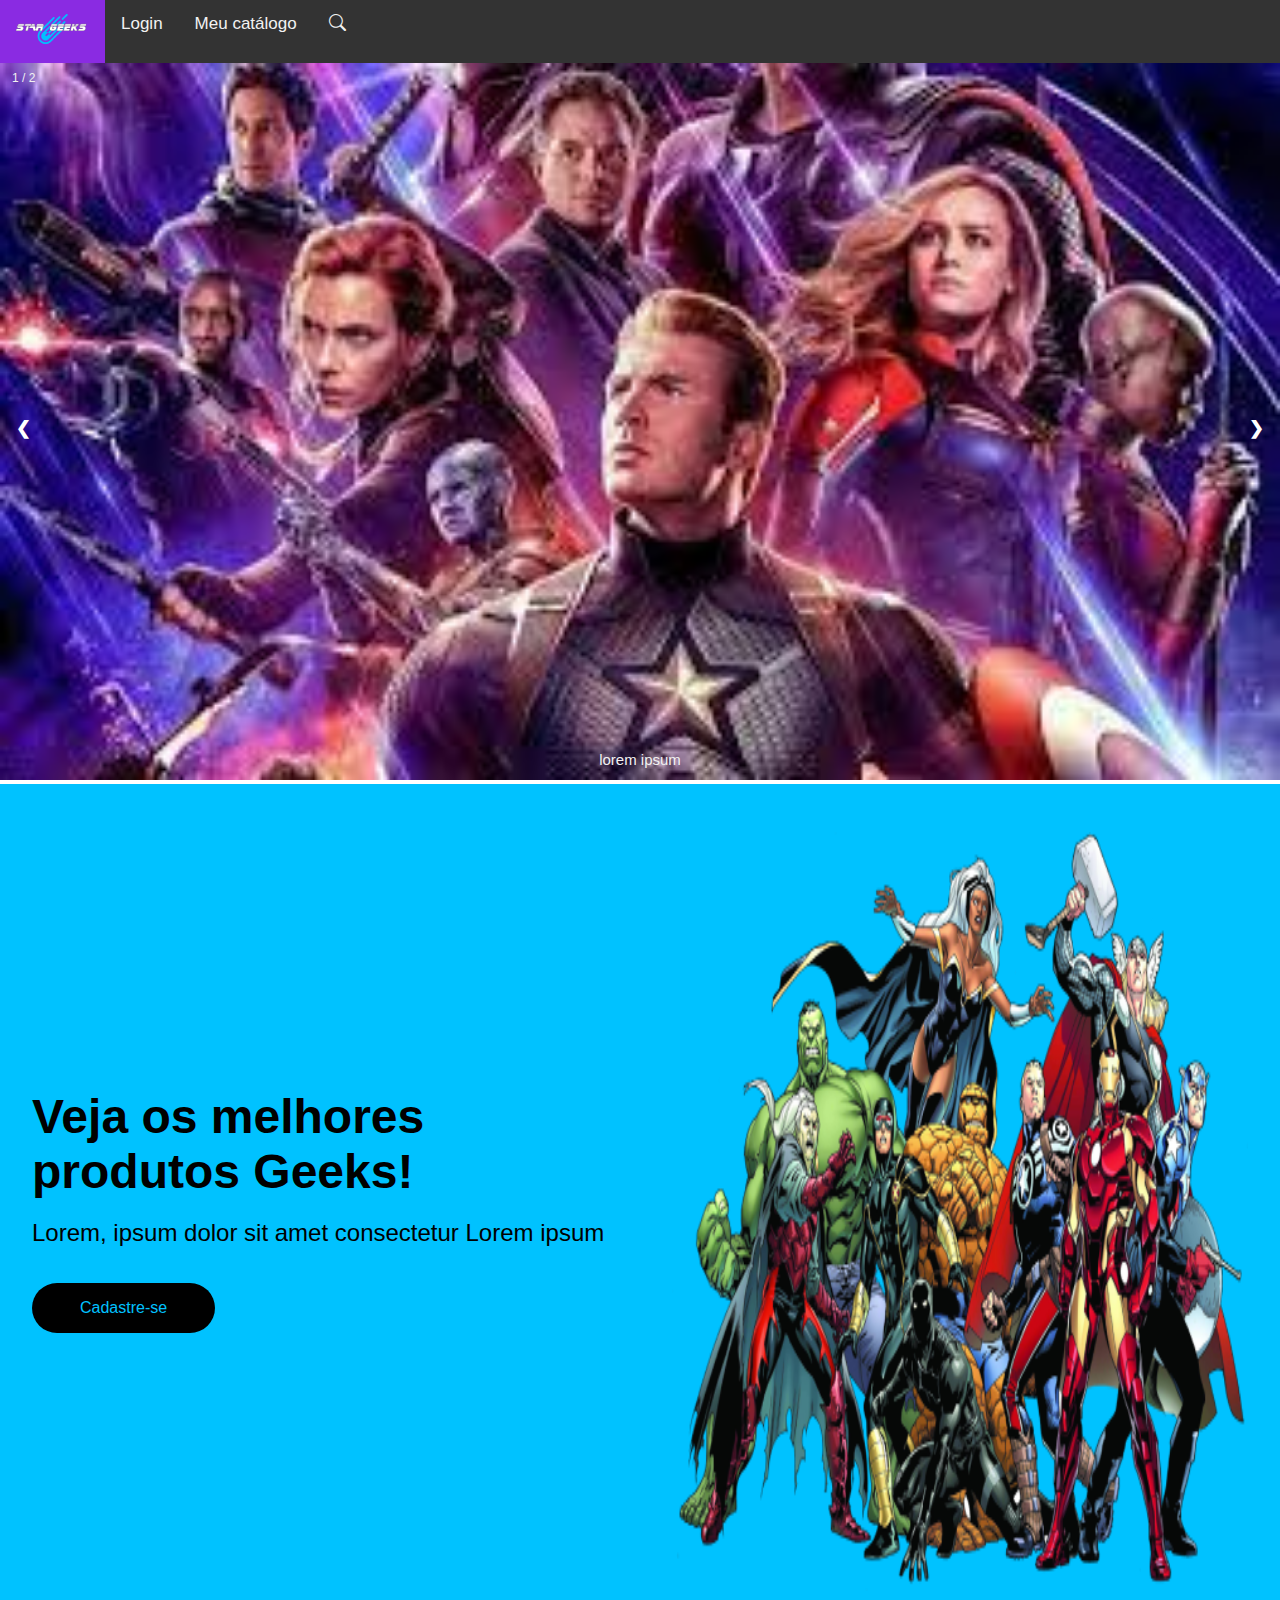
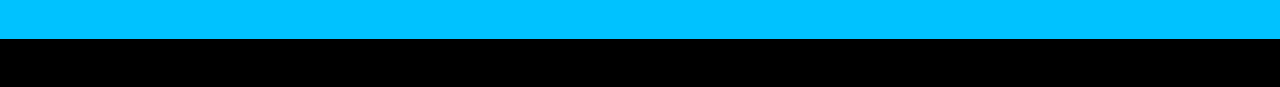
<file: index.html>
<!DOCTYPE html>
<html lang="pt-br">
  <head>
    <meta charset="UTF-8" />
    <meta name="viewport" content="width=device-width, initial-scale=1.0" />
    <title>Index</title>
    <link rel="stylesheet" href="index.css" />
    <link rel="stylesheet" href="https://cdn.jsdelivr.net/npm/bootstrap-icons@1.10.3/font/bootstrap-icons.css">
    <link rel="stylesheet" href="https://cdnjs.cloudflare.com/ajax/libs/font-awesome/4.7.0/css/font-awesome.min.css">
  </head>
  <body>
    <div class="topnav" id="myTopnav">
      <a href="index.html" class="active"><img src="imagens/Group 41.png"></a>
      <a href="login-cadastro.html">Login</a>
      <a href="catalogo.html">Meu catálogo</a>
      <a href="#"><i class="bi bi-search"></i></a>
      <a href="javascript:void(0);" class="icon" onclick="myFunction()">
        <i class="fa fa-bars"></i>
      </a>
    </div>
    <div class="slideshow-container">

      <div class="mySlides fade">
        <div class="numbertext">1 / 2</div>
        <img src="imagens/avengers.jpg" style="width:100%">
        <div class="text">lorem ipsum</div>
      </div>
      
      <div class="mySlides fade">
        <div class="numbertext">2 / 2</div>
        <img src="imagens/sonicmov.jpg" style="width:100%">
        <div class="text">lorem ipsum</div>
      </div>
      
      <a class="prev" onclick="plusSlides(-1)">❮</a>
      <a class="next" onclick="plusSlides(1)">❯</a>
      
    </div>
    <section class="hero">
      <div class="hero-container">
        <div class="column-left">
          <h1>Veja os melhores produtos Geeks!</h1>
          <p>
            Lorem, ipsum dolor sit amet consectetur 
            Lorem ipsum
          </p>
          <button>Cadastre-se</button>
        </div>
        <div class="column-right">
          <img
            src="imagens/Daco_130093.png"
            alt="illustration"
            class="hero-image"
          />
        </div>
      </div>
    </section>
    <footer>
      © 2021-2023 StarGeek.com, Inc. ou suas afiliadas
    </footer>
    <script src="index.js" defer></script>
  </body>
</html>
</file>
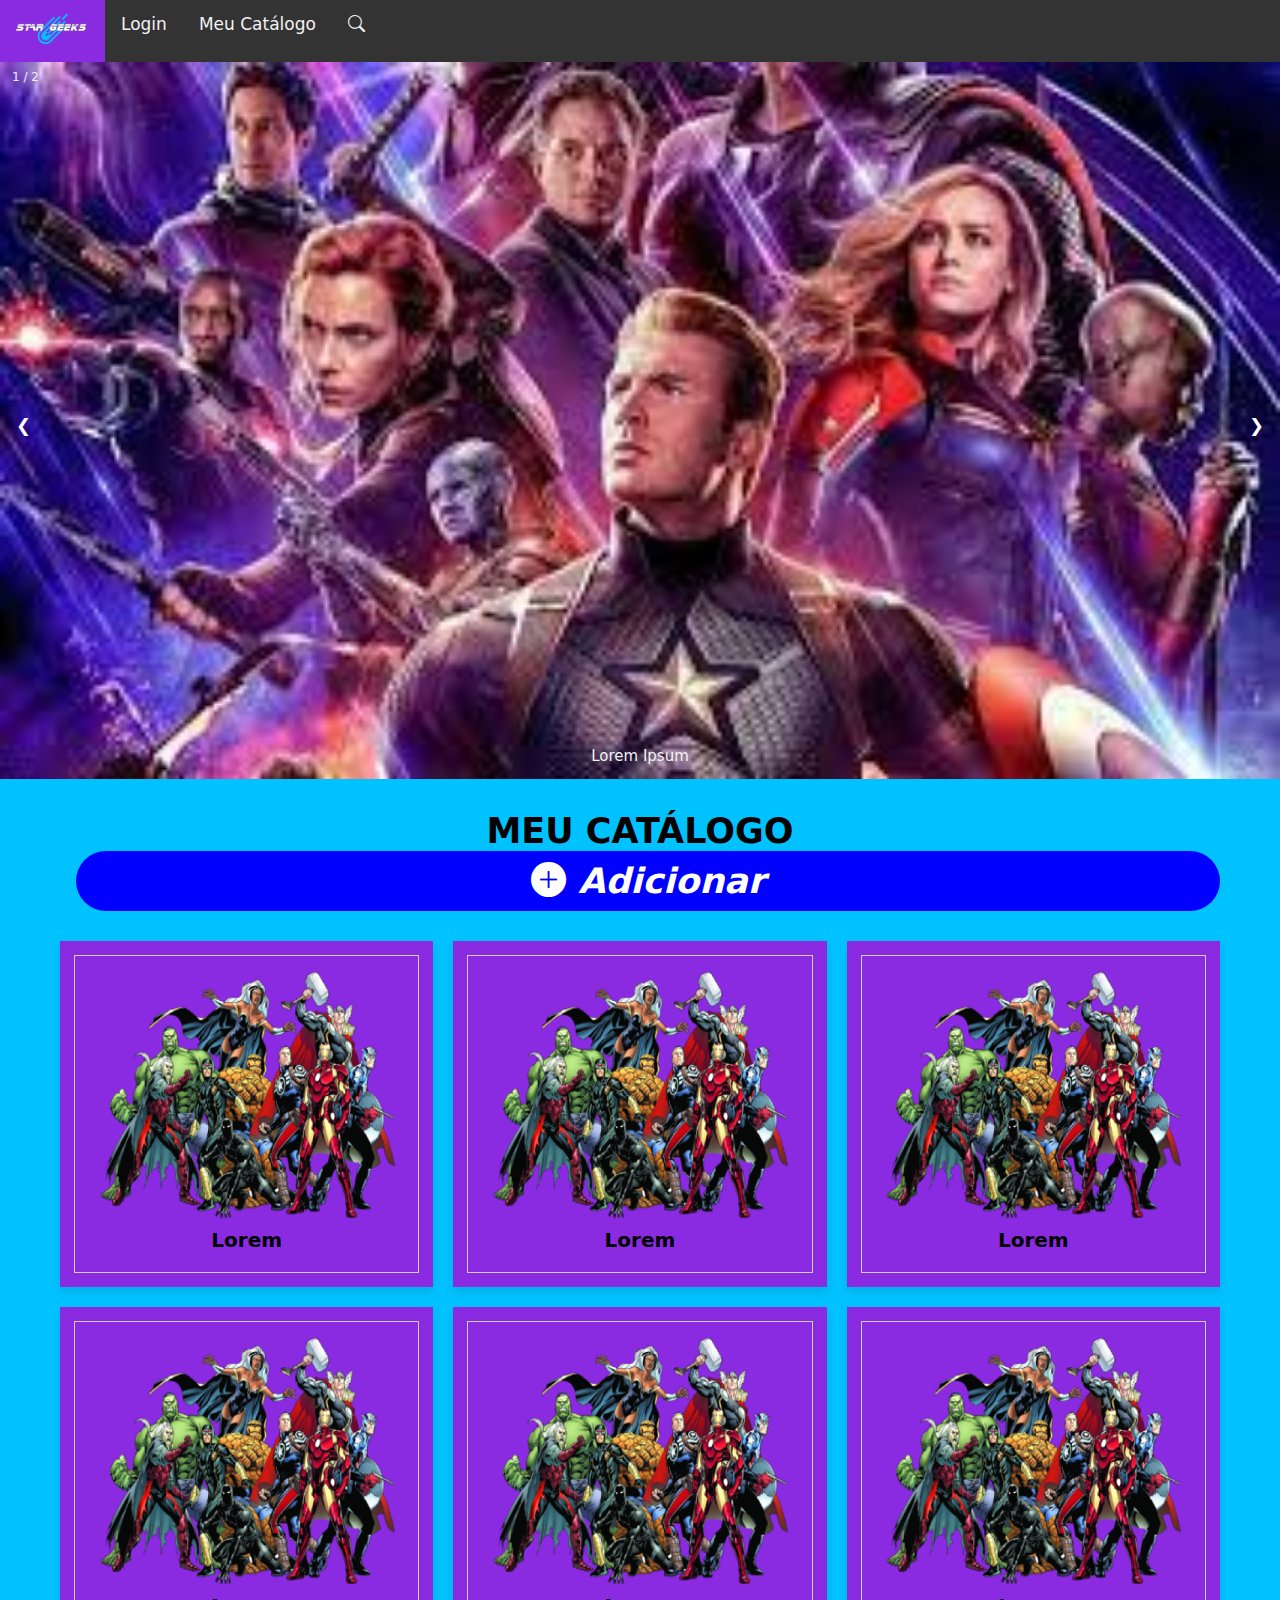
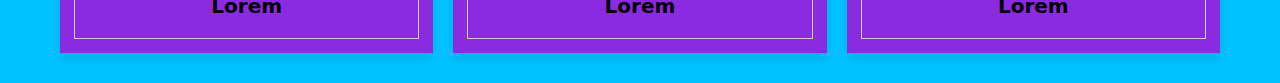
<file: catalogo.html>
<!DOCTYPE html>
<html lang="pt-br">
<head>
   <meta charset="UTF-8">
   <meta http-equiv="X-UA-Compatible" content="IE=edge">
   <meta name="viewport" content="width=device-width, initial-scale=1.0">
   <link rel="stylesheet" href="https://cdn.jsdelivr.net/npm/bootstrap-icons@1.10.3/font/bootstrap-icons.css">
   <link rel="stylesheet" href="https://cdnjs.cloudflare.com/ajax/libs/font-awesome/5.15.4/css/all.min.css">
   <link rel="stylesheet" href="catalogo.css">
   <script src="catalogo.js" defer></script>
   <title>meu-catalogo</title>
</head>
<body>
   <div class="topnav" id="myTopnav">
      <a href="index.html" class="active"><img src="imagens/Group 41.png"></a>
      <a href="login-cadastro.html">Login</a>
      <a href="catalogo.html">Meu catálogo</a>
      <a href="#"><i class="bi bi-search"></i></a>
      <a href="javascript:void(0);" class="icon" onclick="myFunction()">
        <i class="fa fa-bars"></i>
      </a>
    </div>
   <div class="slideshow-container">

      <div class="mySlides fade">
        <div class="numbertext">1 / 2</div>
        <img src="imagens/avengers.jpg" style="width:100%">
        <div class="text">lorem ipsum</div>
      </div>
      
      <div class="mySlides fade">
        <div class="numbertext">2 / 2</div>
        <img src="imagens/sonicmov.jpg" style="width:100%">
        <div class="text">lorem ipsum</div>
      </div>
      
      <a class="prev" onclick="plusSlides(-1)">❮</a>
      <a class="next" onclick="plusSlides(1)">❯</a>
      
   </div>
   
<div class="container">

   <h3 class="title"> Meu Catálogo <label class="openbtn"><div class="btn-01" onclick="window.location.href='produto.html'"><i class="bi bi-plus-circle-fill"> Adicionar</i></div></label></h3>
   <div class="products-container">

      <div class="product" data-name="p-1">
         <img src="catalogo2/Daco_2.png" alt="">
         <h3>lorem</h3>
      </div>

      <div class="product" data-name="p-2">
         <img src="catalogo2/Daco_2.png" alt="">
         <h3>lorem</h3>
      </div>

      <div class="product" data-name="p-3">
         <img src="catalogo2/Daco_2.png" alt="">
         <h3>lorem</h3>
      </div>

      <div class="product" data-name="p-4">
         <img src="catalogo2/Daco_2.png" alt="">
         <h3>lorem</h3>
      </div>

      <div class="product" data-name="p-5">
         <img src="catalogo2/Daco_2.png" alt="">
         <h3>lorem</h3>
      </div>

      <div class="product" data-name="p-6">
         <img src="catalogo2/Daco_2.png" alt="">
         <h3>lorem</h3>
      </div>

   </div>

</div>

<div class="products-preview">

   <div class="preview" data-target="p-1">
      <i class="fas fa-times"></i>
      <img src="catalogo2/Daco_2.png" alt="">
      <h3>lorem</h3>
      <div class="stars">
         <i class="fas fa-star"></i>
         <i class="fas fa-star"></i>
         <i class="fas fa-star"></i>
         <i class="fas fa-star"></i>
         <i class="fas fa-star-half-alt"></i>
      </div>
      <p>Lorem ipsum dolor sit amet consectetur adipisicing elit. Consequatur, dolorem.</p>
      <div class="buttons">
         <a href="#" class="buy">editar</a>
         <a href="#" class="cart">excluir</a>
      </div>
   </div>

   <div class="preview" data-target="p-2">
      <i class="fas fa-times"></i>
      <img src="catalogo2/Daco_2.png" alt="">
      <h3>lorem</h3>
      <div class="stars">
         <i class="fas fa-star"></i>
         <i class="fas fa-star"></i>
         <i class="fas fa-star"></i>
         <i class="fas fa-star"></i>
         <i class="fas fa-star-half-alt"></i>
      </div>
      <p>Lorem ipsum dolor sit amet consectetur adipisicing elit. Consequatur, dolorem.</p>
      <div class="buttons">
         <a href="#" class="buy">editar</a>
         <a href="#" class="cart">excluir</a>
      </div>
   </div>

   <div class="preview" data-target="p-3">
      <i class="fas fa-times"></i>
      <img src="catalogo2/Daco_2.png" alt="">
      <h3>lorem</h3>
      <div class="stars">
         <i class="fas fa-star"></i>
         <i class="fas fa-star"></i>
         <i class="fas fa-star"></i>
         <i class="fas fa-star"></i>
         <i class="fas fa-star-half-alt"></i>
      </div>
      <p>Lorem ipsum dolor sit amet consectetur adipisicing elit. Consequatur, dolorem.</p>
      <div class="buttons">
         <a href="#" class="buy">editar</a>
         <a href="#" class="cart">excluir</a>
      </div>
   </div>

   <div class="preview" data-target="p-4">
      <i class="fas fa-times"></i>
      <img src="catalogo2/Daco_2.png" alt="">
      <h3>lorem</h3>
      <div class="stars">
         <i class="fas fa-star"></i>
         <i class="fas fa-star"></i>
         <i class="fas fa-star"></i>
         <i class="fas fa-star"></i>
         <i class="fas fa-star-half-alt"></i>
      </div>
      <p>Lorem ipsum dolor sit amet consectetur adipisicing elit. Consequatur, dolorem.</p>
      <div class="buttons">
         <a href="#" class="buy">editar</a>
         <a href="#" class="cart">excluir</a>
      </div>
   </div>

   <div class="preview" data-target="p-5">
      <i class="fas fa-times"></i>
      <img src="catalogo2/Daco_2.png" alt="">
      <h3>lorem</h3>
      <div class="stars">
         <i class="fas fa-star"></i>
         <i class="fas fa-star"></i>
         <i class="fas fa-star"></i>
         <i class="fas fa-star"></i>
         <i class="fas fa-star-half-alt"></i>
      </div>
      <p>Lorem ipsum dolor sit amet consectetur adipisicing elit. Consequatur, dolorem.</p>
      <div class="buttons">
         <a href="#" class="buy">editar</a>
         <a href="#" class="cart">excluir</a>
      </div>
   </div>

   <div class="preview" data-target="p-6">
      <i class="fas fa-times"></i>
      <img src="catalogo2/Daco_2.png" alt="">
      <h3>lorem</h3>
      <div class="stars">
         <i class="fas fa-star"></i>
         <i class="fas fa-star"></i>
         <i class="fas fa-star"></i>
         <i class="fas fa-star"></i>
         <i class="fas fa-star-half-alt"></i>
      </div>
      <p>Lorem ipsum dolor sit amet consectetur adipisicing elit. Consequatur, dolorem.</p>
      <div class="buttons">
         <a href="#" class="buy">editar</a>
         <a href="#" class="cart">excluir</a>
      </div>
   </div>
   

</div>
<script>
   function myFunction() {
        var x = document.getElementById("myTopnav");
        if (x.className === "topnav") {
          x.className += " responsive";
        } else {
          x.className = "topnav";
        }
      }

      let slideIndex = 1;
      showSlides(slideIndex);
      
      function plusSlides(n) {
        showSlides(slideIndex += n);
      }
      
      function currentSlide(n) {
        showSlides(slideIndex = n);
      }
      
      function showSlides(n) {
        let i;
        let slides = document.getElementsByClassName("mySlides");
        let dots = document.getElementsByClassName("dot");
        if (n > slides.length) {slideIndex = 1}    
        if (n < 1) {slideIndex = slides.length}
        for (i = 0; i < slides.length; i++) {
          slides[i].style.display = "none";  
        }
        for (i = 0; i < dots.length; i++) {
          dots[i].className = dots[i].className.replace(" active", "");
        }
        slides[slideIndex-1].style.display = "block";  
        dots[slideIndex-1].className += " active";
      }
</script>

</body>
</html>
</file>
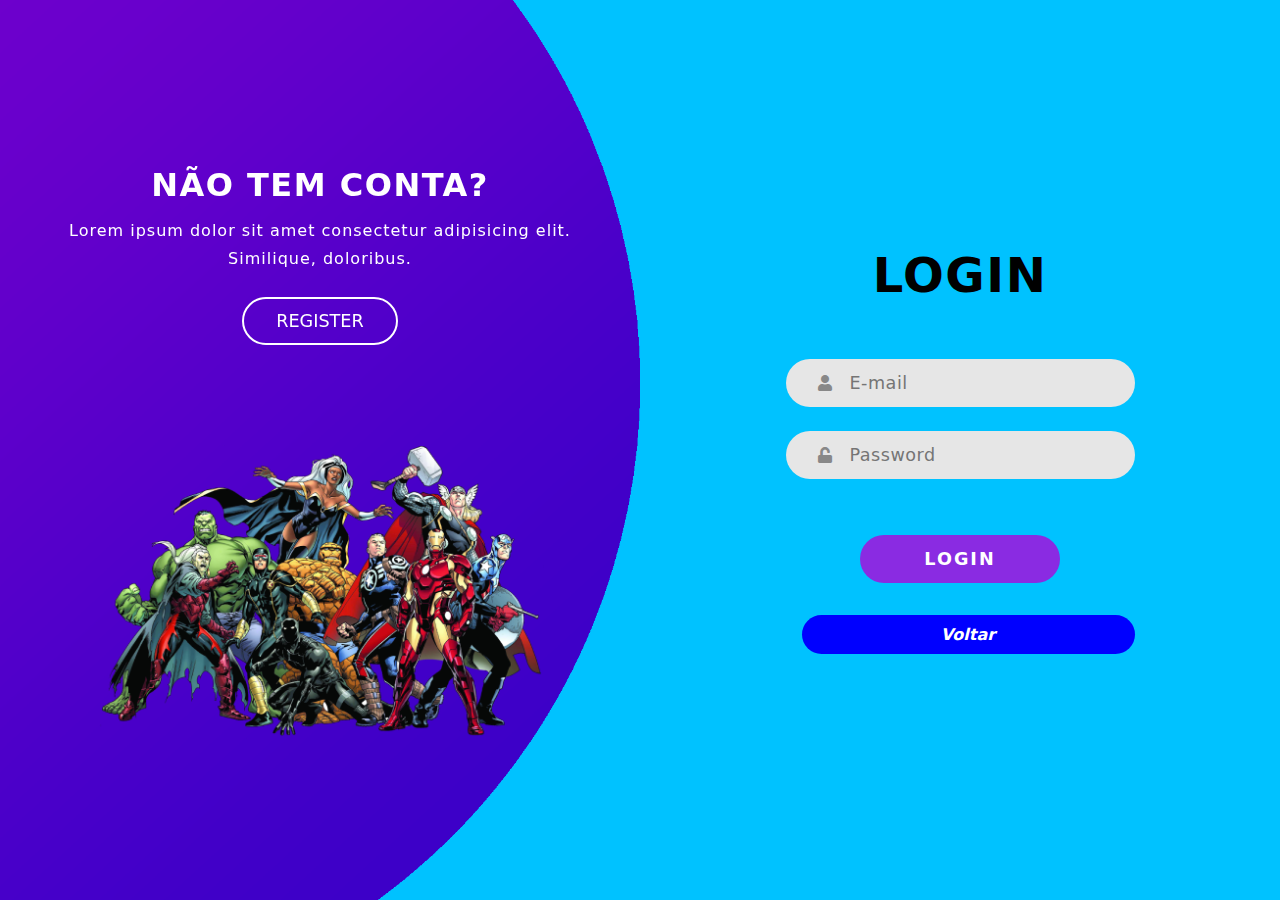
<file: login-cadastro.html>
<!DOCTYPE html>
<html lang="pt-br">
<head>
    <meta charset="UTF-8">
    <meta name="viewport" content="width=device-width, initial-scale=1.0">
    <link href="https://fonts.googleapis.com/css2?family=Montserrat&display=swap" rel="stylesheet">
    <link rel="stylesheet" href="https://cdnjs.cloudflare.com/ajax/libs/font-awesome/5.15.1/css/all.min.css">
    <link rel="stylesheet" href="login-cadastro.css">
    <title>Login-Cadastro</title>
</head>
<body>
    
    <div class="back-image">
       <img src="login-cadastro/bk.png" alt="background image">
    </div>
    <section class="left">
        <section class="side login">
            <p class="title">Não tem conta?</p>
            <p class="message">Lorem ipsum dolor sit amet consectetur adipisicing elit. Similique, doloribus.</p>
            <button>Register</button>
            <img src="login-cadastro/Daco_130093.png" alt="">
        </section>

        <section class="main register">
            <div class="container">
                <p class="title">Register</p>
                <form action="" id="formulario">
                    <div class="form-control">
                        <input type="text" placeholder="Username" id="nome">
                        <i class="fas fa-user"></i>
                    </div>
                    <div class="form-control">
                        <input type="email" placeholder="E-mail" id="email">
                        <i class="fas fa-unlock"></i>
                    </div>
                    <div class="form-control">
                        <input type="password" placeholder="Password" id="senha">
                        <i class="fas fa-lock"></i>
                    </div>

                    <button class="submit">Cadastrar</button>
                </form>
            </div>
        </section>
    </section>

    <section class="right">

        <section class="side register">
            <p class="title">Já é registrado?</p>
            <p class="message">Lorem ipsum dolor sit amet consectetur adipisicing elit. Similique, doloribus.</p>
            <button>Login</button>
            <img src="login-cadastro/Daco_130093.png" alt="">
        </section>

        <section class="main login">
            <div class="container">
                <p class="title">Login</p>
                <form action="" id="formulario2">
                    <div class="form-control">
                        <input type="email" placeholder="E-mail" id="email2">
                        <i class="fas fa-user"></i>
                    </div>
                    <div class="form-control">
                        <input type="password" placeholder="Password" id="senha2">
                        <i class="fas fa-unlock"></i>
                    </div>

                    <button class="submit">Login</button>
                    <label class="openbtn"><div class="btn-01" onclick="window.location.href='index.html'"><i class="bi bi-plus-circle-fill">Voltar</i></div></label>
                </form>
            </div>
        </section>

    </section>

<script src="login-cadastro.js" defer></script>
</body>
</html>
</file>
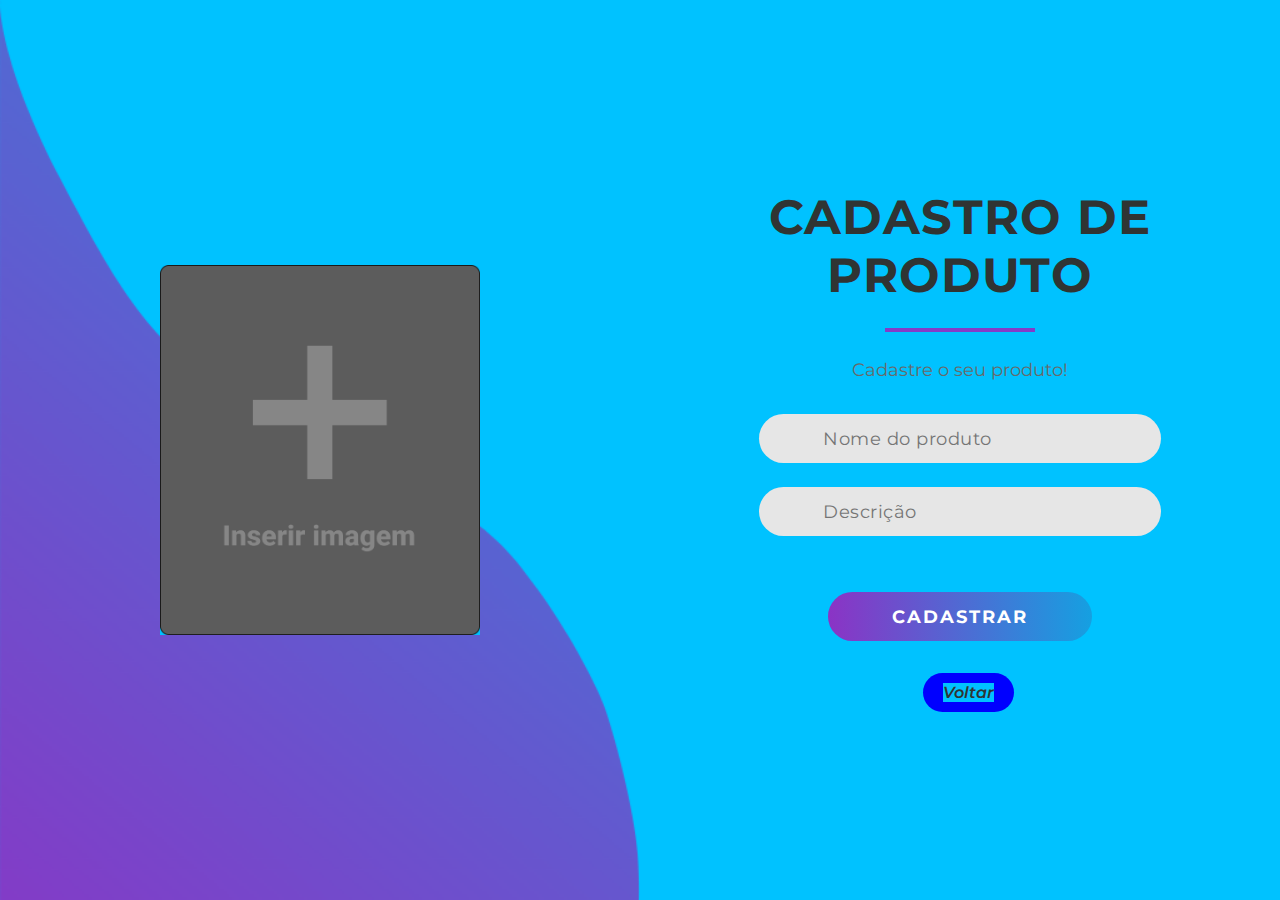
<file: produto.html>
<!DOCTYPE html>
<html lang="pt-br">
<head>
    <meta charset="UTF-8">
    <meta name="viewport" content="width=device-width, initial-scale=1.0">
    <link rel="stylesheet" href="https://cdnjs.cloudflare.com/ajax/libs/font-awesome/5.15.1/css/all.min.css">
    <link rel="stylesheet" href="produto.css">
    <link href="https://fonts.googleapis.com/css2?family=Montserrat&display=swap" rel="stylesheet">
    <title>Produto</title>
</head>
<body>
    <section class="side">
        <img src="produto2/Group 38.png" alt="">
    </section>

    <section class="main">
        <div class="login-container">
            <p class="title">Cadastro de produto</p>
            <div class="separator"></div>
            <p class="welcome-message">Cadastre o seu produto!</p>

            <form class="login-form">
                <div class="form-control">
                    <input type="text" placeholder="Nome do produto">
                </div>
                <div class="form-control">
                    <input type="password" placeholder="Descrição">
                </div>

                <button class="submit">cadastrar</button>
            </form>
            <label class="openbtn"><div class="btn-01" onclick="window.location.href='catalogo.html'"><i class="bi bi-plus-circle-fill">Voltar</i></div></label>
        </div>
    </section>
    
</body>
</html>
</file>
<file: index.css>
* {
  box-sizing: border-box;
  margin: 0;
  padding: 0;
  font-family: 'Trebuchet MS', 'Lucida Sans Unicode', 'Lucida Grande',
    'Lucida Sans', Arial, sans-serif;
}

body {
  margin: 0;
  font-family: Arial, Helvetica, sans-serif;
}

.topnav {
  overflow: hidden;
  background-color: #333;
}

.topnav a {
  float: left;
  display: block;
  color: #f2f2f2;
  text-align: center;
  padding: 14px 16px;
  text-decoration: none;
  font-size: 17px;
}

.topnav a:hover {
  background-color: #ddd;
  color: black;
}

.topnav a.active {
  background-color: blueviolet;
  color: white;
}

.topnav .icon {
  display: none;
}

@media screen and (max-width: 600px) {
  .topnav a:not(:first-child) {display: none;}
  .topnav a.icon {
    float: right;
    display: block;
  }
}

@media screen and (max-width: 600px) {
  .topnav.responsive {position: relative;}
  .topnav.responsive .icon {
    position: absolute;
    right: 0;
    top: 0;
  }
  .topnav.responsive a {
    float: none;
    display: block;
    text-align: left;
  }
}

.logo {
  color: #000;
  font-size: 1.5rem;
  font-weight: bold;
  font-style: italic;
  padding: 0 2rem;
}

.hero {
  background: #00c2ff;
}

.hero-container {
  display: grid;
  grid-template-columns: 1fr 1fr;
  height: 95vh;
  width: 100vw;
  padding: 3rem calc((100vw - 1300px) / 2);
}

.column-left {
  display: flex;
  flex-direction: column;
  justify-content: center;
  align-items: flex-start;
  color: #000;
  padding: 0rem 2rem;
}

.column-left h1 {
  margin-bottom: 1rem;
  font-size: 3rem;
}

.column-left p {
  margin-bottom: 2rem;
  font-size: 1.5rem;
  line-height: 1.5;
}

button {
  padding: 1rem 3rem;
  font-size: 1rem;
  border: none;
  color: #00c2ff;
  background: #000;
  cursor: pointer;
  border-radius: 50px;
}

button:hover {
  background: #fff;
  color: #000;
}

.column-right {
  display: flex;
  justify-content: center;
  align-items: center;
  padding: 0rem 2rem;
}

.hero-image {
  width: 100%;
  height: 100%;
}

@media screen and (max-width: 600px) {
  .hero-container {
    grid-template-columns: 1fr;
  }
}



.slideshow-container {
  max-width: 100%;
  position: relative;
  margin: auto;
}


.prev, .next {
  cursor: pointer;
  position: absolute;
  top: 50%;
  width: auto;
  padding: 16px;
  margin-top: -22px;
  color: white;
  font-weight: bold;
  font-size: 18px;
  transition: 0.6s ease;
  border-radius: 0 3px 3px 0;
  user-select: none;
}


.next {
  right: 0;
  border-radius: 3px 0 0 3px;
}


.prev:hover, .next:hover {
  background-color: rgba(0,0,0,0.8);
}


.text {
  color: #f2f2f2;
  font-size: 15px;
  padding: 8px 12px;
  position: absolute;
  bottom: 8px;
  width: 100%;
  text-align: center;
}


.numbertext {
  color: #f2f2f2;
  font-size: 12px;
  padding: 8px 12px;
  position: absolute;
  top: 0;
}

.active, .dot:hover {
  background-color: #717171;
}


.fade {
  animation-name: fade;
  animation-duration: 1.5s;
}

@keyframes fade {
  from {opacity: .4} 
  to {opacity: 1}
}


@media only screen and (max-width: 300px) {
  .prev, .next,.text {font-size: 11px}
}

footer{
  color: black;
  grid-area: r;
  background-color: black;
  display: flex;
  justify-content: center;
  align-items: center;
  padding: 15px;
}
</file>
<file: catalogo.css>
@import url('https://fonts.googleapis.com/css2?family=Nunito:wght@200;300;400;500;600&display=swap');

*{
   font-family: system-ui, -apple-system, BlinkMacSystemFont, 'Segoe UI', Roboto, Oxygen, Ubuntu, Cantarell, 'Open Sans', 'Helvetica Neue', sans-serif;
   margin:0; padding:0;
   box-sizing: border-box;
   outline: none; border:none;
   text-decoration: none;
   transition: all .2s linear;
   text-transform: capitalize;
}

html{
   font-size: 62.5%;
   overflow-x: hidden;
}

body{
   background: #00c2ff;
}

.container{
   max-width: 1200px;
   margin:0 auto;
   padding:3rem 2rem;
}

.container .title{
   font-size: 3.5rem;
   color:black;
   margin-bottom: 3rem;
   text-transform: uppercase;
   text-align: center;
}

.container .products-container{
   display: grid;
   grid-template-columns: repeat(auto-fit, minmax(30rem, 1fr));
   gap:2rem;
}

.container .products-container .product{
   text-align: center;
   padding:3rem 2rem;
   background: blueviolet;
   box-shadow: 0 .5rem 1rem rgba(0,0,0,.1);
   outline: .1rem solid #ccc;
   outline-offset: -1.5rem;
   cursor: pointer;
}

.container .products-container .product:hover{
   outline: .2rem solid #222;
   outline-offset: 0;
}

.container .products-container .product img{
   height: 25rem;
   width: 30rem;
}

.container .products-container .product:hover img{
   transform: scale(.9);
}

.container .products-container .product h3{
   padding:.5rem 0;
   font-size: 2rem;
   color:black;
}

.container .products-container .product:hover h3{
   color:#00c2ff;
}

.container .products-container .product .price{
   font-size: 2rem;
   color:black;
}

.products-preview{
   position: fixed;
   top:0; left:0;
   min-height: 100vh;
   width: 100%;
   background: rgba(0,0,0,.8);
   display: none;
   align-items: center;
   justify-content: center;
}

.products-preview .preview{
   display: none;
   padding:2rem;
   text-align: center;
   background: #fff;
   position: relative;
   margin:2rem;
   width: 40rem;
}

.products-preview .preview.active{
   display: inline-block;
}

.products-preview .preview img{
   height: 30rem;
}

.products-preview .preview .fa-times{
   position: absolute;
   top:1rem; right:1.5rem;
   cursor: pointer;
   color:black;
   font-size: 4rem;
}

.products-preview .preview .fa-times:hover{
   transform: rotate(90deg);
}

.products-preview .preview h3{
   color:black;
   padding:.5rem 0;
   font-size: 2.5rem;
}

.products-preview .preview .stars{
   padding:1rem 0;
   font-size: 1.7rem;
}

.products-preview .preview .stars i{
   color:#00c2ff;
}

.products-preview .preview .stars span{
   color:black;
}

.products-preview .preview p{
   line-height: 1.5;
   padding:1rem 0;
   font-size: 1.6rem;
   color:black;
}

.products-preview .preview .price{
   padding:1rem 0;
   font-size: 2.5rem;
   color:#00c2ff;
}

.products-preview .preview .buttons{
   display: flex;
   gap:1.5rem;
   flex-wrap: wrap;
   margin-top: 1rem;
}

.products-preview .preview .buttons a{
   flex:1 1 16rem;
   padding:1rem;
   font-size: 1.8rem;
   color:black;
   border:.1rem solid black;
}

.products-preview .preview .buttons a.cart{
   background: black;
   color:#fff;
}

.products-preview .preview .buttons a.cart:hover{
   background: #111;
}

.products-preview .preview .buttons a.buy:hover{
   background: black;
   color:#fff;
}


@media (max-width:991px){

   html{
      font-size: 55%;
   }

}

@media (max-width:768px){

   .products-preview .preview img{
      height: 25rem;
   }

}

@media (max-width:450px){

   html{
      font-size: 50%;
   }

}

.topnav {
  overflow: hidden;
  background-color: #333;
}

.topnav a {
  float: left;
  display: block;
  color: #f2f2f2;
  text-align: center;
  padding: 14px 16px;
  text-decoration: none;
  font-size: 17px;
}

.topnav a:hover {
  background-color: #ddd;
  color: black;
}

.topnav a.active {
  background-color: blueviolet;
  color: white;
}

.topnav .icon {
  display: none;
}

@media screen and (max-width: 600px) {
  .topnav a:not(:first-child) {display: none;}
  .topnav a.icon {
    float: right;
    display: block;
  }
}

@media screen and (max-width: 600px) {
  .topnav.responsive {position: relative;}
  .topnav.responsive .icon {
    position: absolute;
    right: 0;
    top: 0;
  }
  .topnav.responsive a {
    float: none;
    display: block;
    text-align: left;
  }
}

.slideshow-container {
  max-width: 100%;
  position: relative;
  margin: auto;
}


.prev, .next {
  cursor: pointer;
  position: absolute;
  top: 50%;
  width: auto;
  padding: 16px;
  margin-top: -22px;
  color: white;
  font-weight: bold;
  font-size: 18px;
  transition: 0.6s ease;
  border-radius: 0 3px 3px 0;
  user-select: none;
}


.next {
  right: 0;
  border-radius: 3px 0 0 3px;
}


.prev:hover, .next:hover {
  background-color: rgba(0,0,0,0.8);
}


.text {
  color: #f2f2f2;
  font-size: 15px;
  padding: 8px 12px;
  position: absolute;
  bottom: 8px;
  width: 100%;
  text-align: center;
}


.numbertext {
  color: #f2f2f2;
  font-size: 12px;
  padding: 8px 12px;
  position: absolute;
  top: 0;
}

.active, .dot:hover {
  background-color: #717171;
}


.fade {
  animation-name: fade;
  animation-duration: 1.5s;
}

@keyframes fade {
  from {opacity: .4} 
  to {opacity: 1}
}


@media only screen and (max-width: 300px) {
  .prev, .next,.text {font-size: 11px}
}

.btn-01 {
   color: white;
   background-color: blue;
   padding: 10px 20px;
   border-radius: 50px;
   margin-left: 16px;
   font-weight: 600;
}

.btn-01:hover{
   background-color: blueviolet;
   transform: scale(0.9);
   transition: 0.5s;
   box-shadow: rgba(187, 182, 182, 0.8) 4px 4px 8px;
}
</file>
<file: login-cadastro.css>
* {
    margin: 0;
    padding: 0;
    box-sizing: border-box;
    font-family: system-ui, -apple-system, BlinkMacSystemFont, 'Segoe UI', Roboto, Oxygen, Ubuntu, Cantarell, 'Open Sans', 'Helvetica Neue', sans-serif;
}

body {
    min-height: 100vh;
    width: 100%;
    display: grid;
    grid-template-columns: 1fr 1fr;
}

.back-image {
    position: fixed;
    top: 0;
    left: 0;
    transform: translate(-50%, -20%);
    width: 100%;
    transition: left 0.8s, top 0.8s;
    z-index: 2;
}

.back-image img {
    width: 100%;
}

.side {
    z-index: 3;
}

.right,
.left {
    position: relative;
    overflow: hidden;
    background-color: #00c2ff;
}

.side,
.main {
    position: absolute;
    left: 0;
    top: 0;
    width: 100%;
    height: 100%;
}



.right .register,
.left .register {
    opacity: 0;
    transform: translateX(100%);
    transition: transform 0.8s, opacity 0.2s;
}

.right .login,
.left .login {
    opacity: 1;
    transform: translateX(0);
    transition: transform 0.8s, opacity 0.2s;
}

section {
    display: flex;
    justify-content: center;
    align-items: center;
}

section.left,
section.right {
    align-items: stretch;
}

.side {
    flex-direction: column;
    color: #fff;
    letter-spacing: 1px;
}

.side img {
    width: 70%;
    max-width: 70%;
}

.side p {
    width: 80%;
    text-align: center;
    line-height: 28px;
}

.side p.title {
    line-height: 48px;
    font-size: 2em;
    margin-bottom: 8px;
    text-transform: uppercase;
}

.side button {
    background: none;
    color: #fff;
    border: 2px solid;
    padding: 12px 32px;
    margin: 24px;
    margin-bottom: 100px;
    border-radius: 30px;
    cursor: pointer;
    text-transform: uppercase;
}

.side button:hover {
    background-color: rgba(255, 255, 255, 0.3);
}

.container {
    max-width: 450px;
    padding: 24px;
    display: flex;
    flex-direction: column;
    align-items: center;
}

.title {
    text-transform: uppercase;
    font-size: 3em;
    font-weight: bold;
    text-align: center;
    letter-spacing: 1.5px;
    margin-bottom: 56px;
}

form {
    width: 100%;
    display: flex;
    flex-direction: column;
}

.form-control {
    width: 100%;
    position: relative;
    margin-bottom: 24px;
}

input,
button {
    border: none;
    outline: none;
    border-radius: 30px;
    font-size: 1.1em;
}

input {
    width: 100%;
    background: #e6e6e6;
    letter-spacing: 0.5px;
    padding: 14px 64px;
}

input ~i {
    position: absolute;
    left: 32px;
    top: 50%;
    transform: translateY(-50%);
    color: #888;
    transition: color 0.4s;
}

input:focus ~i {
    color: blueviolet;
} 

button.submit {
    color: #fff;
    background-color: blueviolet;
    padding: 14px 64px;
    margin: 32px auto;
    text-transform: uppercase;
    letter-spacing: 2px;
    font-weight: bold;
    cursor: pointer;
    transition: opacity 0.4s;
}

button.submit:hover {
    opacity: 0.9;
}

.register button.submit {
    background-color: blueviolet;
}

body.signup .right .login,
body.signup .left .login {
    transform: translateX(100%);
    opacity: 0;
}

body.signup .right .register,
body.signup .left .register {
    transform: translateX(0);
    opacity: 1;
}

body.signup .back-image {
    left: 100%;
}

@media (max-width: 780px) {

    body {
        grid-template-columns: 1fr;
        grid-template-rows: 1fr 25%;
    }

    body .back-image,
    body.signup .back-image {
        left: 50%;
        top: 100%;
        transform: translate(-50%, -20%);
        width: 200%;
    }

    body .left {
        grid-row: 2;
    }

    body.signup .left {
        grid-row: 1;
    }

    .side img,
    .side .message {
        display: none;
    }

    .side button {
        margin: 8px;
    }

    .side p.title {
        font-size: 1.2em;
        text-transform: capitalize;
    }

}

.btn-01 {
    color: white;
    background-color: blue;
    padding: 10px 20px;
    border-radius: 50px;
    margin-left: 16px;
    font-weight: 600;
    display: flex;
    justify-content: center;
 }
 
 .btn-01:hover{
    background-color: blueviolet;
    transform: scale(0.9);
    transition: 0.5s;
    box-shadow: rgba(187, 182, 182, 0.8) 4px 4px 8px;
}
</file>
<file: produto.css>
* {
    margin: 0;
    padding: 0;
    box-sizing: border-box;
    font-family: 'Montserrat', sans-serif;
    color: #303433;
    background-color: #00c2ff;
}

body {
    min-height: 100vh;
    width: 100%;
    display: grid;
    grid-template-columns: 1fr 1fr;
}

section {
    display: flex;
    justify-content: center;
    align-items: center;
    background-color: #00c2ff;
}

section.side {
    background: url(produto2/bk.png) no-repeat;
    background-size: 100% 102%;
    background-color: #00c2ff;
}

.side img {
    width: 50%;
    max-width: 50%;
}

.login-container {
    max-width: 450px;
    padding: 24px;
    display: flex;
    flex-direction: column;
    align-items: center;
}

.title {
    text-transform: uppercase;
    font-size: 3em;
    font-weight: bold;
    text-align: center;
    letter-spacing: 1px;
}

.separator {
    width: 150px;
    height: 4px;
    background-color: #843bc7;
    margin: 24px;
}

.welcome-message {
    text-align: center;
    font-size: 1.1em;
    line-height: 28px;
    margin-bottom: 30px;
    color: #696969;
}

.login-form {
    width: 100%;
    display: flex;
    flex-direction: column;
}

.form-control {
    width: 100%;
    position: relative;
    margin-bottom: 24px;
}

input,
button {
    border: none;
    outline: none;
    border-radius: 30px;
    font-size: 1.1em;
}

input {
    width: 100%;
    background: #e6e6e6;
    color: #333;
    letter-spacing: 0.5px;
    padding: 14px 64px;
}

input ~ i {
    position: absolute;
    left: 32px;
    top: 50%;
    transform: translateY(-50%);
    color: #888;
    transition: color   0.4s;
}

input:focus ~ i {
    color: #843bc7;
}

button.submit {
    color: #fff;
    padding: 14px 64px;
    margin: 32px auto;
    text-transform: uppercase;
    letter-spacing: 2px;
    font-weight: bold;
    background-image: linear-gradient(to right, #8b33c5, #15a0e1);
    cursor: pointer;
    transition: opacity 0.4s;
}

button.submit:hover {
    opacity: 0.9;
}

@media (max-width: 780px) {

    body {
        display: flex;
        justify-content: center;
        align-items: center;
    }

    .side {
        display: none;
    }
}

.btn-01 {
    color: white;
    background-color: blue;
    padding: 10px 20px;
    border-radius: 50px;
    margin-left: 16px;
    font-weight: 600;
    display: flex;
    justify-content: center;
 }
 
 .btn-01:hover{
    background-color: blueviolet;
    transform: scale(0.9);
    transition: 0.5s;
    box-shadow: rgba(187, 182, 182, 0.8) 4px 4px 8px;
}
</file>
